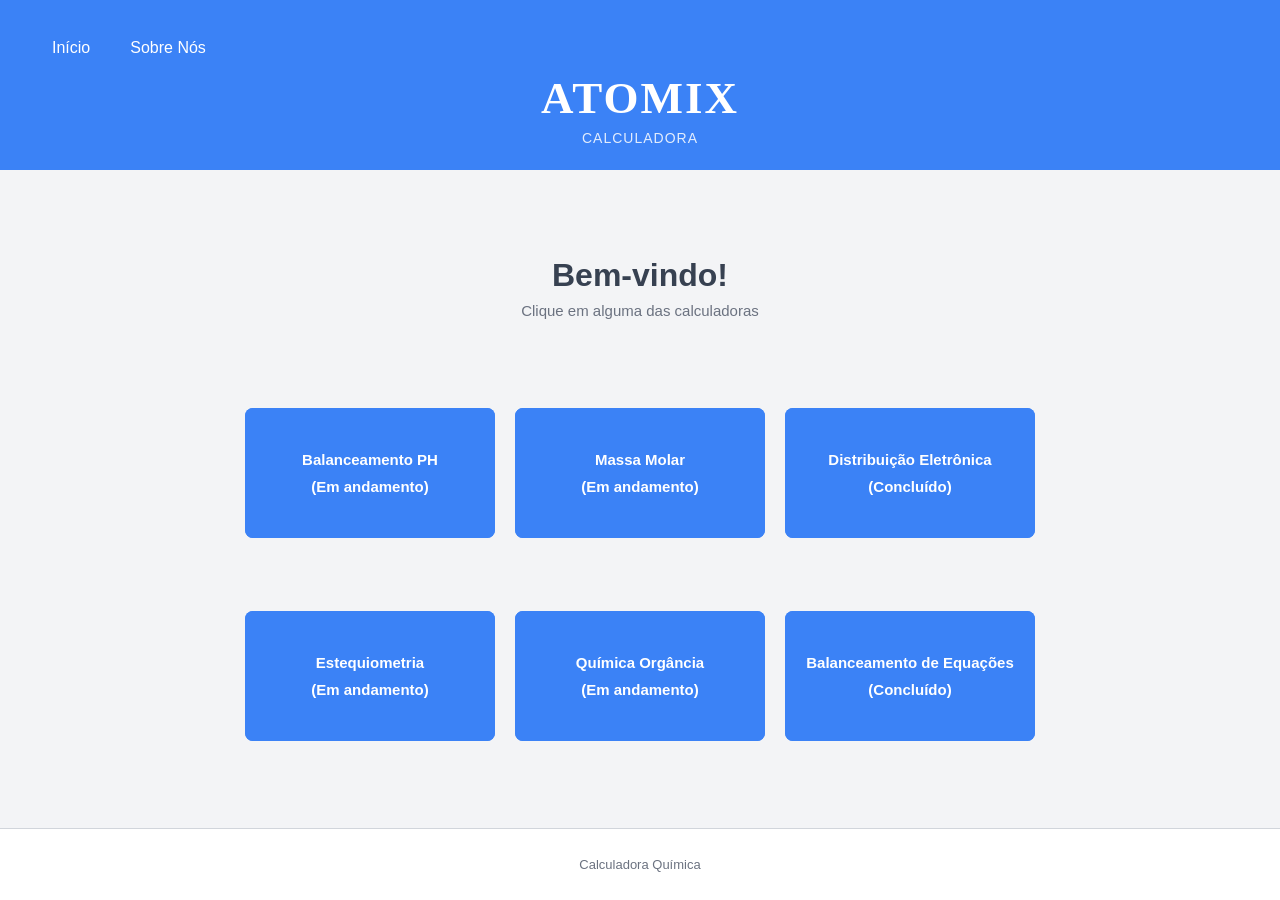
<file: index.html>
<html lang="pt-br">
    <head>
        <meta charset="UTF-8" />
        <meta name="viewport" content="width=device-width, initial-scale=1.0" />
        <title>Atomix</title>

        <link rel="stylesheet" href="style.css">
    </head>
    <body>
      
        <header class="cabecalho">
        <nav>
            <ul class="menu">
                <li><a href="inicio.html">Início</a></li>
                <li><a href="/sobre">Sobre Nós</a></li>
            </ul>
        </nav>
        <div class="cabecalho-conteudo">
            <div class="logo">
                <span class="logo-nome">Atomix</span>
        </div>
      <p class="cabecalho-subtitulo">Calculadora</p>
    </div>
        </header>

        <main class="principal">
            <section class="boas-vindas">
                <h1 class="titulo-principal">Bem-vindo!</h1>
                <p class="descricao">Clique em alguma das calculadoras</p>
            </section>

            <section class="botao">
                <a class="botao" href="balanceamentoPH"> 
                    <span>Balanceamento PH</span>
                    <span class="andamento">(Em andamento)</span>
                </a>
            </section>
            
            <section class="botao" >
                <a class="botao"  href="massamolar">
                    <span>Massa Molar</span>
                     <span class="andamento">(Em andamento)</span>
                </a>
            </section>

            <section class="botao" >
                <a class="botao"  href="distribuicao">
                    <span>Distribuição Eletrônica</span>
                     <span class="andamento">(Concluído)</span>

                </a>
            </section>

            <section class="botao">
                 <a class="botao" href="estequiometria">
                     <span>Estequiometria</span>
                     <span class="andamento">(Em andamento)</span>
                </a>
            </section>

            <section class="botao" >
                <a class="botao"  href="quimicaorganica">
                    <span>Química Orgância</span>
                    <span class="andamento">(Em andamento)</span>
                </a>
            </section>
            
            <section class="botao" >
                <a class="botao"  href="equacoes">
                    <span>Balanceamento de Equações</span>
                     <span class="andamento">(Concluído)</span>

                </a>
            </section>
        </main>
        <footer class="rodape">
            <p>Calculadora Química</p>
         </footer>
    </body>
</html>
</file>
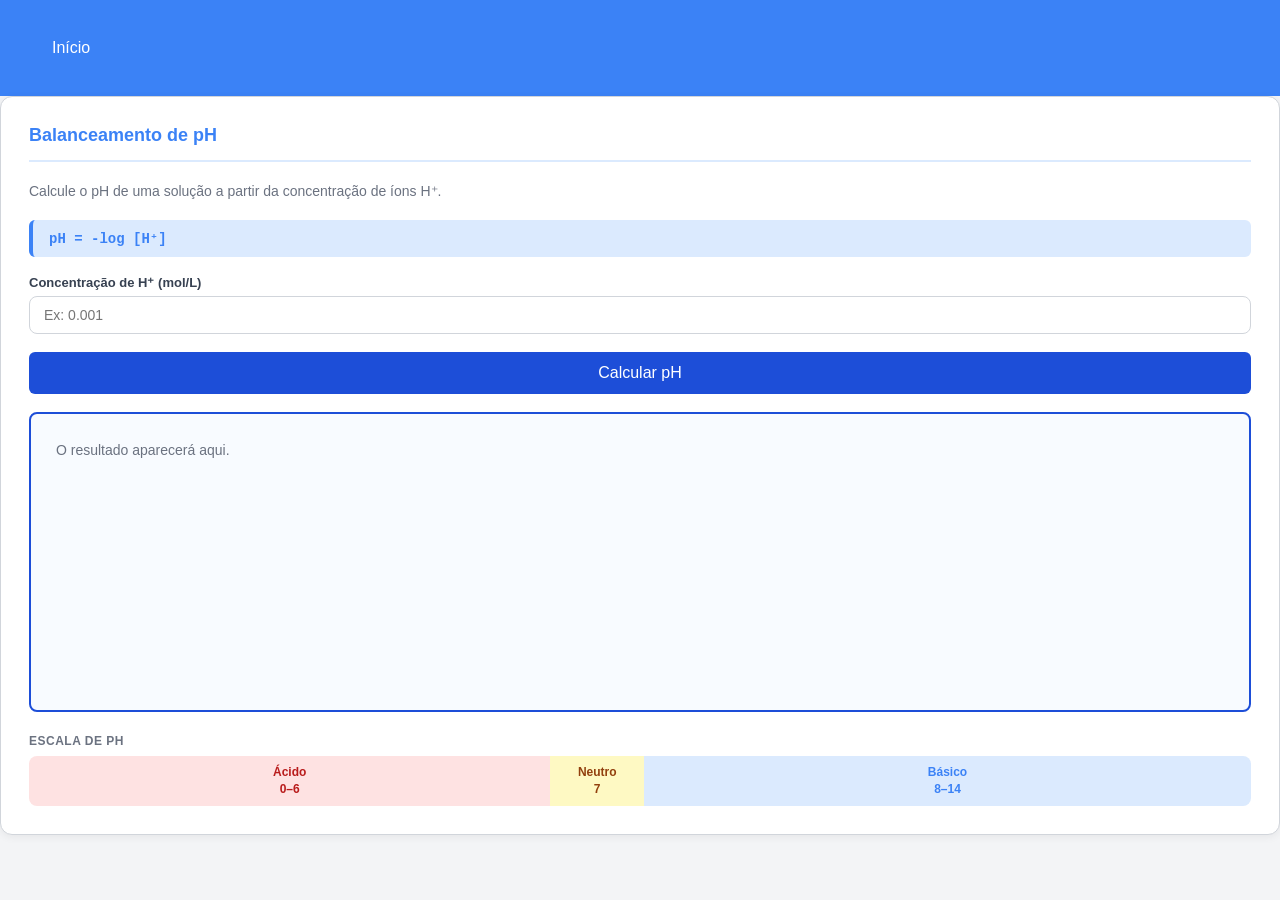
<file: balanceamentoPH.html>
<html>
    <head>
        <link rel="stylesheet" href="style.css">
    </head>
    <body> 
      <header class="cabecalho">
        <nav>
            <ul class="menu">
                <li><a href="/">Início</a></li>
            </ul>
        </nav>
        </header>
        <main>
        <div class="card">
            <div class="card-topo">
              <h2 class="card-titulo">Balanceamento de pH</h2>
            </div>
    
            <p class="card-descricao">
              Calcule o pH de uma solução a partir da concentração de íons H⁺.
            </p>
    
    
            <div class="formula">
              <span class="formula-texto">pH = -log [H⁺]</span>
            </div>
    
            <div class="campo-grupo">
              <label class="campo-label" for="concentracao">
                Concentração de H⁺ (mol/L)
              </label>
              <input
                class="campo-input"
                type="number"
                id="concentracao"
                placeholder="Ex: 0.001"
                step="any"
                min="0"
              />
            </div>
    
            <button class="botaozinho" onclick="calcularPH()">
              Calcular pH
            </button>
    
            <div class="resultado" id="resultado-ph">
              O resultado aparecerá aqui.
            </div>
    
            <div class="escala-ph">
              <p class="escala-titulo">Escala de pH</p>
              <div class="escala-barra">
                <div class="escala-acido">Ácido<br/>0–6</div>
                <div class="escala-neutro">Neutro<br/>7</div>
                <div class="escala-basico">Básico<br/>8–14</div>
              </div>
            </div>
          </div>
          </main>
    </body>
</html>
</file>
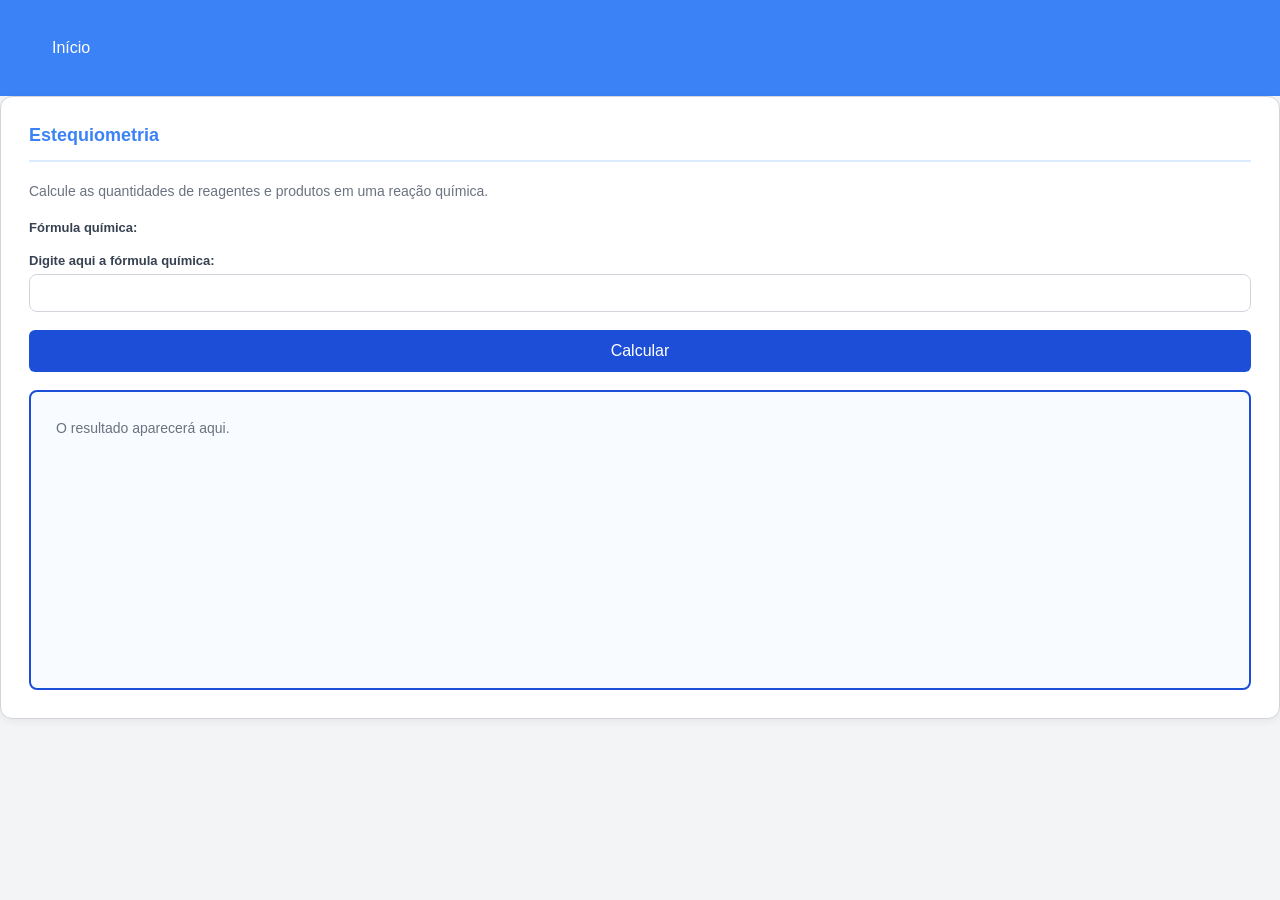
<file: estequiometria.html>
<html>
    <head>
        <link rel="stylesheet" href="style.css">
    </head>
    <body>
      <header class="cabecalho">
        <nav>
            <ul class="menu">
                <li><a href="/">Início</a></li>
            </ul>
        </nav>
        </header>
        <main>
        <div class="card">
            <div class="card-topo">
              <h2 class="card-titulo">Estequiometria</h2>
            </div>
    
            <p class="card-descricao">
              Calcule as quantidades de reagentes e produtos em uma reação química.
            </p>

    
    
            <div class="campo-grupo">
              <label class="campo-label" for="composto">
                Fórmula química:
              </label>
            </div>
    
            <div class="campo-grupo">
              <label class="campo-label" for="moles">
                Digite aqui a fórmula química:
              </label>
              <input
                class="campo-input"
                step="any"
                min="0"
              />
            </div>
    
    
            <button class="botaozinho">
              Calcular
            </button>
    
            <div class="resultado" id="resultado-massa">
              O resultado aparecerá aqui.
            </div>
          </div>
        </div>
    </main>
    </body>
</html>
</file>
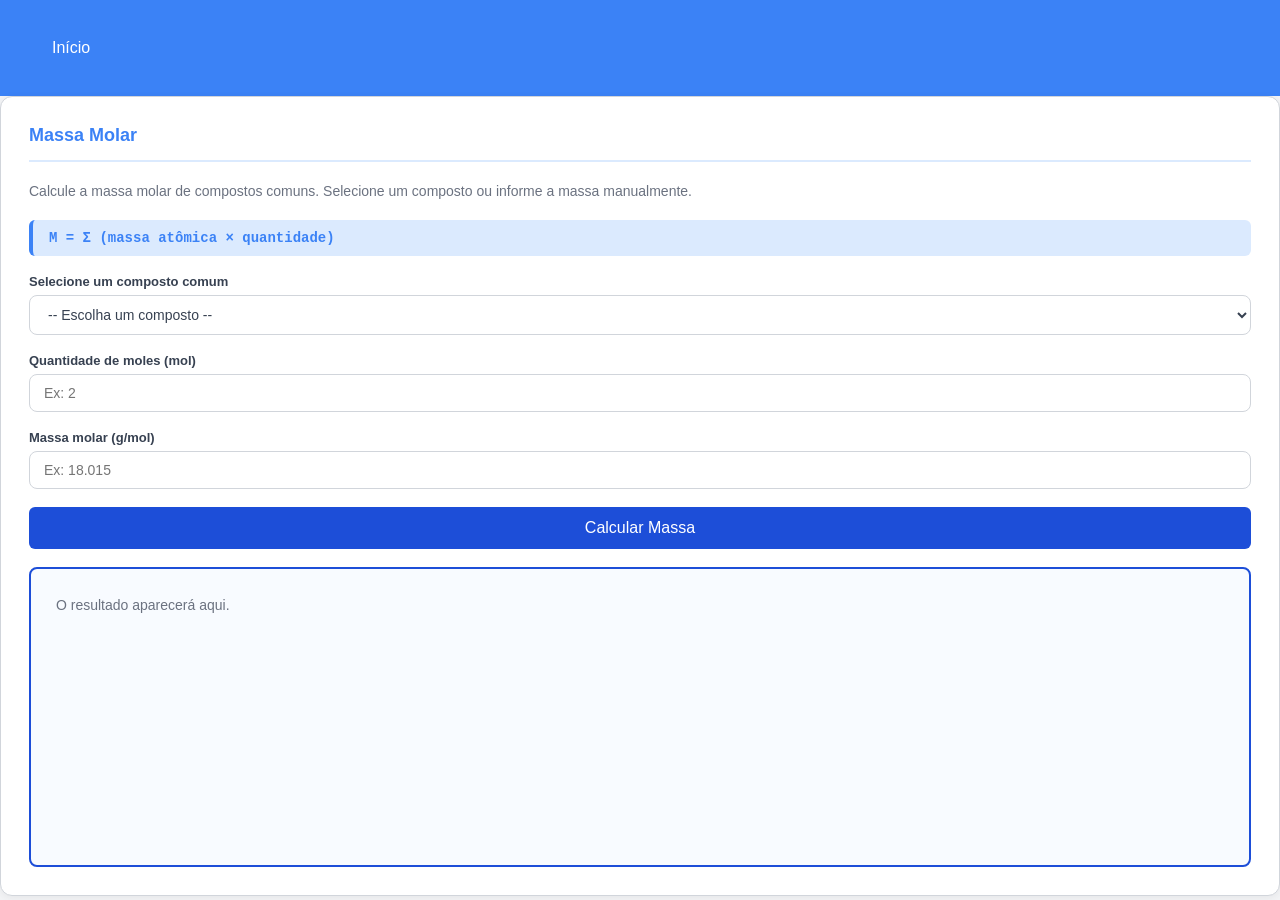
<file: massamolar.html>
<html>
    <head>
        <link rel="stylesheet" href="style.css">
    </head>
    <body>
      <header class="cabecalho">
        <nav>
            <ul class="menu">
                <li><a href="/">Início</a></li>
            </ul>
        </nav>
        </header>
        <main>
        <div class="card">
            <div class="card-topo">
              <h2 class="card-titulo">Massa Molar</h2>
            </div>
            <p class="card-descricao">
              Calcule a massa molar de compostos comuns. Selecione um composto ou informe a massa manualmente.
            </p>
    
    
            <div class="formula">
              <span class="formula-texto">M = Σ (massa atômica × quantidade)</span>
            </div>
    
    
            <div class="campo-grupo">
              <label class="campo-label" for="composto">
                Selecione um composto comum
              </label>
              <select class="campo-input campo-select" id="composto" onchange="preencherMassa()">
                <option value="">-- Escolha um composto --</option>
                <option value="18.015">H₂O — Água (18,015 g/mol)</option>
                <option value="44.010">CO₂ — Dióxido de carbono (44,010 g/mol)</option>
                <option value="58.443">NaCl — Cloreto de sódio (58,443 g/mol)</option>
                <option value="98.079">H₂SO₄ — Ácido sulfúrico (98,079 g/mol)</option>
                <option value="36.461">HCl — Ácido clorídrico (36,461 g/mol)</option>
                <option value="40.000">NaOH — Hidróxido de sódio (40,000 g/mol)</option>
              </select>
            </div>
    
            <div class="campo-grupo">
              <label class="campo-label" for="moles">
                Quantidade de moles (mol)
              </label>
              <input
                class="campo-input"
                type="number"
                id="moles"
                placeholder="Ex: 2"
                step="any"
                min="0"
              />
            </div>
    
    
            <div class="campo-grupo">
              <label class="campo-label" for="massa-molar">
                Massa molar (g/mol) 
              </label>
              <input
                class="campo-input"
                type="number"
                id="massa-molar"
                placeholder="Ex: 18.015"
                step="any"
                min="0"
              />
            </div>
    
            <button class="botaozinho">
              Calcular Massa
            </button>
    
            <div class="resultado" id="resultado-massa">
              O resultado aparecerá aqui.
            </div>
          </div>
        </div>
    </main>
    </body>
</html>
</file>
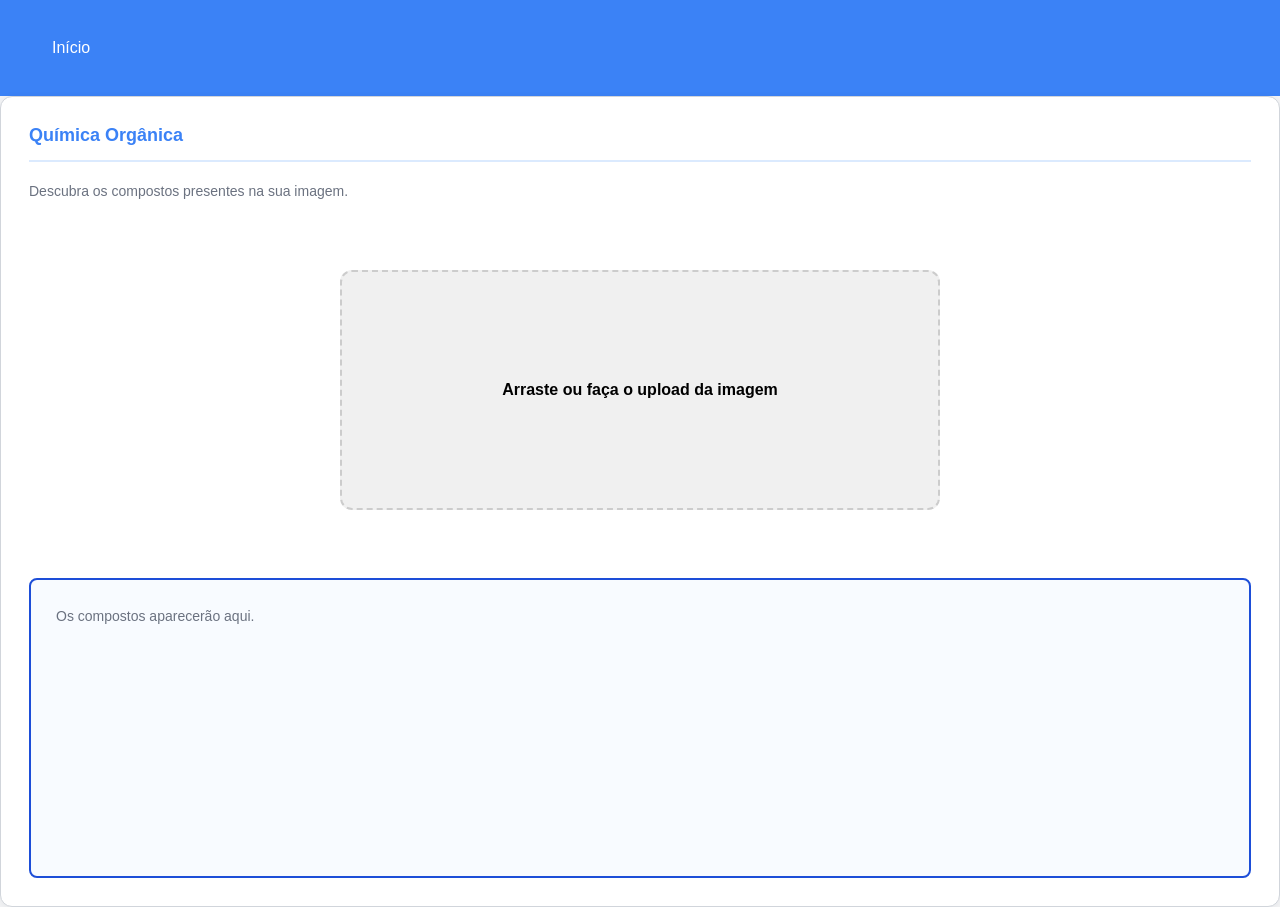
<file: quimicaorganica.html>
<html>
    <head>
        <link rel="stylesheet" href="style.css"> 
    </head>
    <body>
      <header class="cabecalho">
        <nav>
            <ul class="menu">
                <li><a href="/">Início</a></li>
            </ul>
        </nav>
        </header>
        <main>      
            <div class="card">
                <div class="card-topo">
                  <h2 class="card-titulo">Química Orgânica</h2>
                </div>
        
                <p class="card-descricao">
                  Descubra os compostos presentes na sua imagem.
                </p>
                <label for="imagem" class="upload-box">
                    Arraste ou faça o upload da imagem
                </label>
                
                <input type="file" id="imagem" accept="image/*" style="display:none;">
                <div class="resultado">
                    Os compostos aparecerão aqui.
                  </div>
    </body>
</html>
</file>
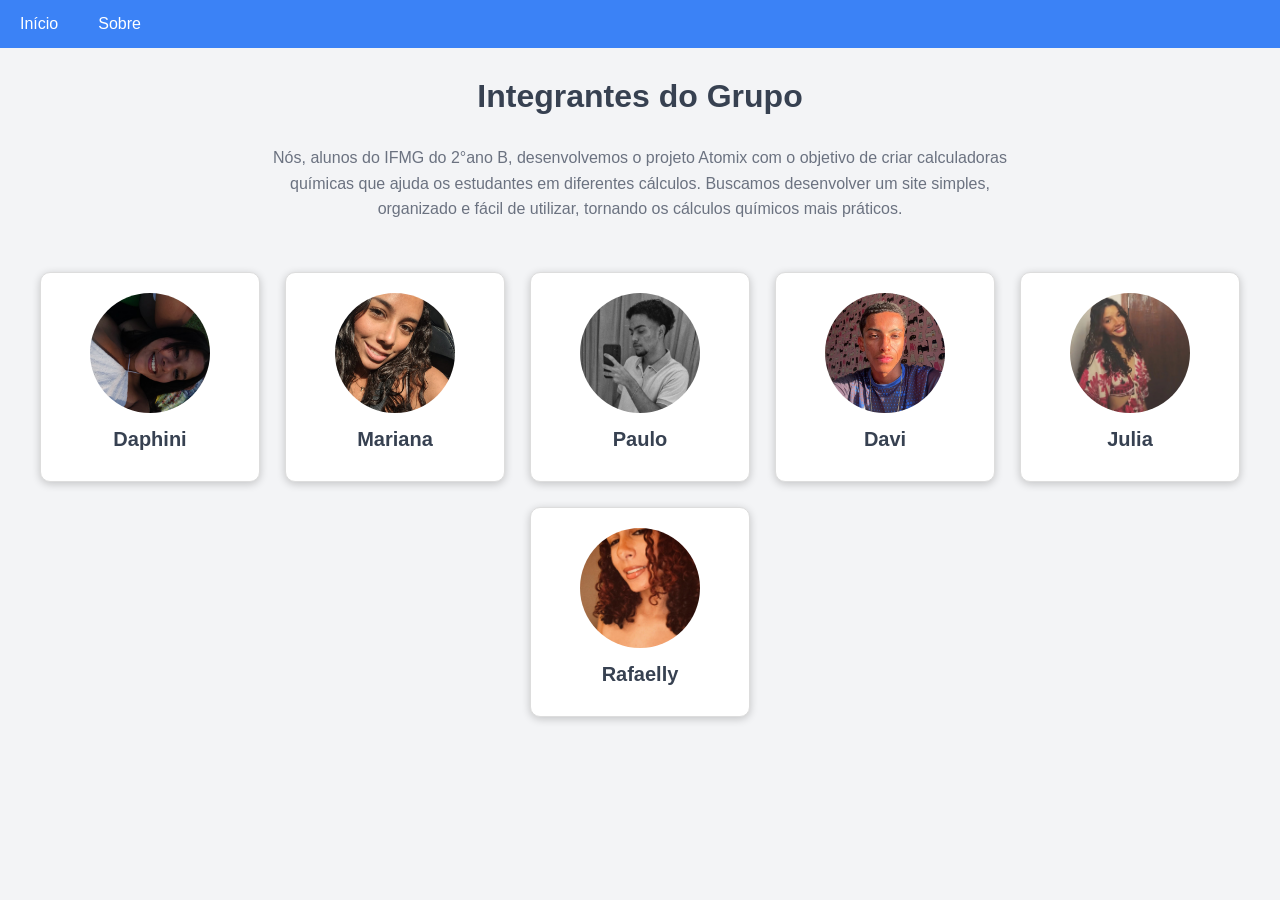
<file: sobre.html>
<html lang="pt-BR">
<head>
    <meta>
    <meta name="viewport" content="width=device-width, initial-scale=1.0">
    <title>Sobre</title>
    <link rel="stylesheet" href="style.css">
</head>
<body>

<header>
    <nav>
        <ul class="menu">
            <li><a href="/">Início</a></li>
            <li><a href="sobre.html">Sobre</a></li>
        </ul>
    </nav>
</header>

<h1 class="titulo">Integrantes do Grupo</h1>

<p class="sobreatomix">
    Nós, alunos do IFMG do 2°ano B, desenvolvemos o projeto Atomix com o objetivo de criar 
    calculadoras químicas que ajuda os estudantes em diferentes cálculos. 
    Buscamos desenvolver um site simples, organizado 
    e fácil de utilizar, tornando os cálculos químicos mais práticos.
</p>

<section class="integrantes">

    <div class="foto">
        <img src="daphini.jpeg" alt="Daphini">
        <h2>Daphini</h2>
       
    </div>

    <div class="foto">
        <img src="mariana.jpeg" alt="Mariana">
        <h2>Mariana</h2>
       
    </div>

    <div class="foto">
        <img src="paulo.jpeg" alt="Paulo">
        <h2>Paulo</h2>
        
    </div>

    <div class="foto">
        <img src="davi.jpeg" alt="Davi">
        <h2>Davi</h2>
        
    </div>

    <div class="foto">
        <img src="julia.jpeg" alt="Julia">
        <h2>Julia</h2>
        
    </div>

   <div class="foto">
        <img src="rafa.jpeg" alt="Rafaelly">
        <h2>Rafaelly</h2>
      
    </div>

</section>

</body>
</html>
</file>
<file: style.css>
:root {
    --azul-forte:   #3b82f6;   /* Botões, destaques */
    --azul-medio:   #3b82f6;   /* Bordas, hover */
    --azul-claro:   #dbeafe;   /* Fundo de fórmulas, escala */
    --cinza-escuro: #374151;   /* Texto principal */
    --cinza-medio:  #6b7280;   /* Texto secundário */
    --cinza-claro:  #f3f4f6;   /* Fundo da página */
    --cinza-borda:  #d1d5db;   /* Bordas de inputs */
    --branco:       #ffffff;   /* Fundo dos cards */
  }
  
  
  /* Remove margens navegador. */
  * {
    margin: 0;
    padding: 0;
    box-sizing: border-box; 
  }
  
  body {
    font-family: 'Segoe UI', Arial, sans-serif; 
    background-color: var(--cinza-claro);
    color: var(--cinza-escuro);
    min-height: 100vh; /* deixa na tela toda */
    display:flex;
    flex-direction: column;
  }
  
  
  /* cabeçalho */
  .cabecalho {
    background-color: var(--azul-forte);
    color: var(--branco);
    padding: 24px 32px;
    text-align: center;
  }
  
  .menu {
      list-style: none;
      display: flex;
      background-color:#3b82f6;
      margin: 0;
      padding: 0;
  }
  
  .menu li {
      margin: 0;
  }
  
  .menu a {
      display: block;
      color: white;
      text-decoration: none;
      padding: 15px 20px;
  }
  
  .menu a:hover {
      background-color: #1d4ed8;
  }

.titulo {
    text-align: center;
    margin: 30px 0;
    font-family: Arial, sans-serif;
}

.sobreatomix{
    max-width: 800px;
    margin: 0 auto 30px auto;
    padding: 0 20px;
    text-align: center;
    font-size: 16px;
    color: var(--cinza-medio);
    line-height: 1.6;
}


.integrantes {
    display: flex;
    justify-content: center;
    flex-wrap: wrap;
    gap: 25px;
    padding: 20px;
}


.foto {
    width: 220px;
    background-color: #fff;
    border: 1px solid #ddd;
    border-radius: 10px;
    text-align: center;
    padding: 20px;
    box-shadow: 0 2px 8px rgba(0,0,0,0.2);
}


.foto img {
    width: 120px;
    height: 120px;
    border-radius: 50%;
    object-fit: cover;
    margin-bottom: 15px;
}


.foto h2 {
    font-size: 20px;
    margin-bottom: 10px;
}


.foto p {
    font-size: 16px;
    color: #555;
}
  
  .cabecalho-conteudo {
    max-width: 900px;
    margin: 0 auto; 
  }
  
  
  .logo {
    display: flex;
    align-items: center;
    justify-content: center;
    gap: 12px; 
    margin-bottom: 6px;
  }
  
  
  .logo-nome {
    font-size: 45px;
    font-weight: 700;
    letter-spacing: 2px;
    text-transform: uppercase; 
    font-family: Verdana;
  }
  
  .cabecalho-subtitulo {
    font-size: 14px;
    opacity: 0.85; /* deixa transparentinho */
    letter-spacing: 1px;
    text-transform: uppercase;
  }
  
  
  /* parte principal */
  .principal {
    max-width: 900px;
    margin: 0 auto;      
    display: flex;
    padding: 60px 24px;
    flex:1;
    align-items: center;
  }
  
  
  
  .boas-vindas {
    text-align: center;
    margin-bottom: 36px;
  }
  
  .titulo-principal {
    font-size: 32px;
    font-weight: 700;
    color: var(--cinza-escuro);
    margin-bottom: 8px;
  }
  
  .descricao {
    font-size: 15px;
    color: var(--cinza-medio);
  }
  
  /*davi*/
  /*computador duas culunas */
  .grade-calculadoras {
    display: grid;
    grid-template-columns: 1fr 1fr; 
    gap: 24px;
  }
  
  /* celular vira 1 coluna */
  @media (max-width: 700px) {
    .grade-calculadoras {
      grid-template-columns: 1fr;
    }
  }
  
  /*daphini*/
  /*caixa branca */
  .card {
    background-color: var(--branco);
    border-radius: 12px;
    padding: 28px;
    border: 1px solid var(--cinza-borda);
    box-shadow: 0 2px 8px rgba(0, 0, 0, 0.06); 
    display: flex;
    flex-direction: column; 
    gap: 18px;
  }
  
  /* Topo do caixa */
  .card-topo {
    display: flex;
    align-items: center;
    gap: 10px;
    border-bottom: 2px solid var(--azul-claro); 
    padding-bottom: 14px;
  }
  
  .card-icone {
    font-size: 28px;
  }
  
  .card-titulo {
    font-size: 18px;
    font-weight: 700;
    color: var(--azul-forte);
  }
  
  .card-descricao {
    font-size: 14px;
    color: var(--cinza-medio);
    line-height: 1.6;
  }
  
  
  /* formula */
  .formula {
    background-color: var(--azul-claro);
    border-left: 4px solid var(--azul-medio);
    border-radius: 6px;
    padding: 10px 16px;
  }
  
  .formula-texto {
    font-size: 14px;
    font-weight: 600;
    color: var(--azul-forte);
    font-family: 'Courier New', monospace; 
  }
  
  
  
  .campo-grupo {
    display: flex;
    flex-direction: column;
    gap: 6px;
  }
  
  .campo-label {
    font-size: 13px;
    font-weight: 600;
    color: var(--cinza-escuro);
  }
  /*mari/*
  /* arredonda, centraliza e tipo de linha */
  .campo-input {
    padding: 10px 14px;
    border: 1.5px solid var(--cinza-borda);
    border-radius: 8px;
    font-size: 14px;
    color: var(--cinza-escuro);
    background-color: var(--branco);
  }
  
  /* Destaca qnd clica */
  .campo-input:focus {
    border-color: var(--azul-medio);
    box-shadow: 0 0 0 3px rgba(59, 130, 246, 0.15);
  }
  /*destaca no mouse*/
  .campo-select {
    cursor: pointer;
  }
  /*paulo*/
  
  /* botao */
  .botao {
    display: flex;
    justify-content: center;
    align-items: center;
    width: 320px;      
    height: 130px;
    background-color: var(--azul-forte);
    color: var(--branco);
    font-size: 24px;
    font-weight: 700;
    border: none;
    border-radius: 8px;
    cursor: pointer;        
    transition: background-color 0.2s, transform 0.1s;
    
  }
  
  /* Efeito  mouse */
  .botao:hover {
    background-color: var(--azul-medio);
  }
  
  /* Efeito  clicar */
  .botao:active {
    transform: scale(0.98);
  }
  section{
    margin-bottom: 20px; 
    text-align: center;
  }
  
  .botao a{
    display: flex;
    justify-content: center;
    gap: 10px;
    width: 100%;
    padding: 12px;
    background-color: var(--azul-forte);
    color: var(--branco);
    font-size: 15px;
    font-weight: 600;
    border: none;
    border-radius: 8px;
    cursor: pointer;        
    transition: background-color 0.2s, transform 0.1s;
    text-decoration: none;
    flex-direction: column;
    align-items: center;

  }
  
  
  /* ---- Caixinha de resultado ---- */
  .resultado {
    background-color: var(--cinza-claro);
    border: 1px solid var(--cinza-borda);
    border-left: 4px solid var(--cinza-borda); 
    border-radius: 8px;
    padding: 14px 16px;
    font-size: 14px;
    color: var(--cinza-medio);
    line-height: 1.7;
    transition: border-left-color 0.3s; 
  }
  
  .resultado strong {
    color: var(--azul-forte);
    font-size: 16px;
  }
  
  
  
  .escala-ph {
    margin-top: 4px;
  }
  
  .escala-titulo {
    font-size: 12px;
    font-weight: 600;
    color: var(--cinza-medio);
    margin-bottom: 8px;
    text-transform: uppercase;
    letter-spacing: 0.5px;
  }
  
  .escala-barra {
    display: flex;
    border-radius: 8px;
    overflow: hidden; 
    font-size: 12px;
    font-weight: 600;
    text-align: center;
  }
  
  .escala-acido {
    flex: 6;             
    background-color: #fee2e2; 
    color: #b91c1c;
    padding: 8px 4px;
    line-height: 1.4;
  }
  
  .escala-neutro {
    flex: 1;              
    background-color: #fef9c3; 
    color: #92400e;
    padding: 8px 4px;
    line-height: 1.4;
  }
  
  .escala-basico {
    flex: 7;             
    background-color: var(--azul-claro);
    color: var(--azul-forte);
    padding: 8px 4px;
    line-height: 1.4;
  }

   .upload-box {
    width: 600px;
    height: 240px;
    margin: 50px auto;  
    background-color: #f0f0f0;
    border: 2px dashed #ccc;
    border-radius: 12px;
    display: flex;
    justify-content: center;
    align-items: center;
    text-align: center;
    font-family: Arial, sans-serif;
    font-size: 16px;
    font-weight: bold;
    color: #000;
    cursor: pointer;
}

.imagem-container {
    display: flex;
    justify-content: center;
    align-items: center;
}
  /* rodape */
  .rodape {
    text-align: center;
    padding: 24px;
    background-color: var(--branco);
    border-top: 1px solid var(--cinza-borda);
    color: var(--cinza-medio);
    font-size: 13px;
    line-height: 1.8;
  }

  /* Área onde fica o input e o botão */
.entrada{
    display: flex;
    align-items: end;
    gap: 20px;
}

.campo{
    display: flex;
    flex-direction: column;
    flex: 1;
    gap: 10px;
}

label{
    color: #1d4ed8;
    font-weight: bold;
}

input{
    padding: 12px;
    border: 2px solid #1d4ed8;
    border-radius: 6px;
    font-size: 16px;
    outline: none;
}

input:focus{
    border-color: #163fb3;
}

button{
    padding: 12px 30px;
    background-color: #1d4ed8;
    color: white;
    border: none;
    border-radius: 6px;
    font-size: 16px;
    cursor: pointer;
}

button:hover{
    background-color: #163fb3;
}

.resultado{
    border: 2px solid #1d4ed8;
    border-radius: 8px;
    padding: 25px;
    min-height: 300px;

    display: flex;
    flex-direction: column;
    gap: 20px;
    background-color: #f8fbff;
}

.resultado h2{
    color: #1d4ed8;
    border-bottom: 2px solid #1d4ed8;
    padding-bottom: 10px;
}

.resultado p{
    font-size: 22px;
}

.principal {
    display: grid;
    grid-template-columns: repeat(3, 250px);
    justify-content: center;
    gap: 20px;

    
}

.boas-vindas {
    grid-column: 1 / -1;
    text-align: center;
    margin-bottom: 16px;
}

.principal section.botao {
    width: 250px;
    margin: 0;
}

.principal section.botao a.botao {
    display: flex;
    flex-direction: column;
    align-items: center;
    justify-content: center;
    width: 100%;
    min-height: 50px;
    padding: 12px;
    text-align: center;
}

/* Layout da Distribuição Eletrônica */
.pagina-distribuicao {
    width: 100%;
    max-width: 100%;
    padding: 0;
    margin: 0;
}

.pagina-distribuicao .card {
    display: flex;
    flex-direction: column;
    gap: 18px;
    width: 100%;
    max-width: 100%;
    min-height: calc(100vh - 80px);
    margin: 0;
    padding: 28px;
    border-radius: 8px;
    background-color: var(--branco);
}

.pagina-distribuicao .card-topo {
    width: 100%;
}

.pagina-distribuicao .card-descricao {
    width: 100%;
}

.pagina-distribuicao .campo-grupo {
    display: flex;
    flex-direction: column;
    gap: 6px;
    width: 100%;
}

.pagina-distribuicao .campo-input {
    width: 100%;
}

.pagina-distribuicao form {
    width: 100%;
}

.pagina-distribuicao .botao {
    width: 200px;
    max-width: 100%;
    padding: 12px;
}

.pagina-distribuicao .resultado {
    width: 100%;
    min-height: 150px;
    margin-top: 0;
}

main.pagina-distribuicao {
    display: block !important;
    width: 100% !important;
    max-width: none !important;
    margin: 0 auto !important;
    padding: 0 !important; 

}

main.pagina-distribuicao > .card {
    display: flex;
    flex-direction: column;
    width: 100% !important;
    max-width: none !important;
    min-height: calc(100vh - 160px);
    margin: 0 !important;
    padding: 28px;
    border-radius: 8px;
}

main.pagina-distribuicao .campo-grupo,
main.pagina-distribuicao form,
main.pagina-distribuicao .campo-input,
main.pagina-distribuicao .resultado {
    width: 100% !important;
}

main.pagina-distribuicao .resultado {
    min-height: 150px;
}

.botao-calcular {
    width: 100%;
    padding: 15px;
    margin-top: 15px;
    background-color: #1d4ed8;
    color: white;
    border: none;
    border-radius: 5px;
    cursor: pointer;
    font-size: 14px;
}

.botao-calcular:hover {
    background-color: #1e40af;
}
</file>
